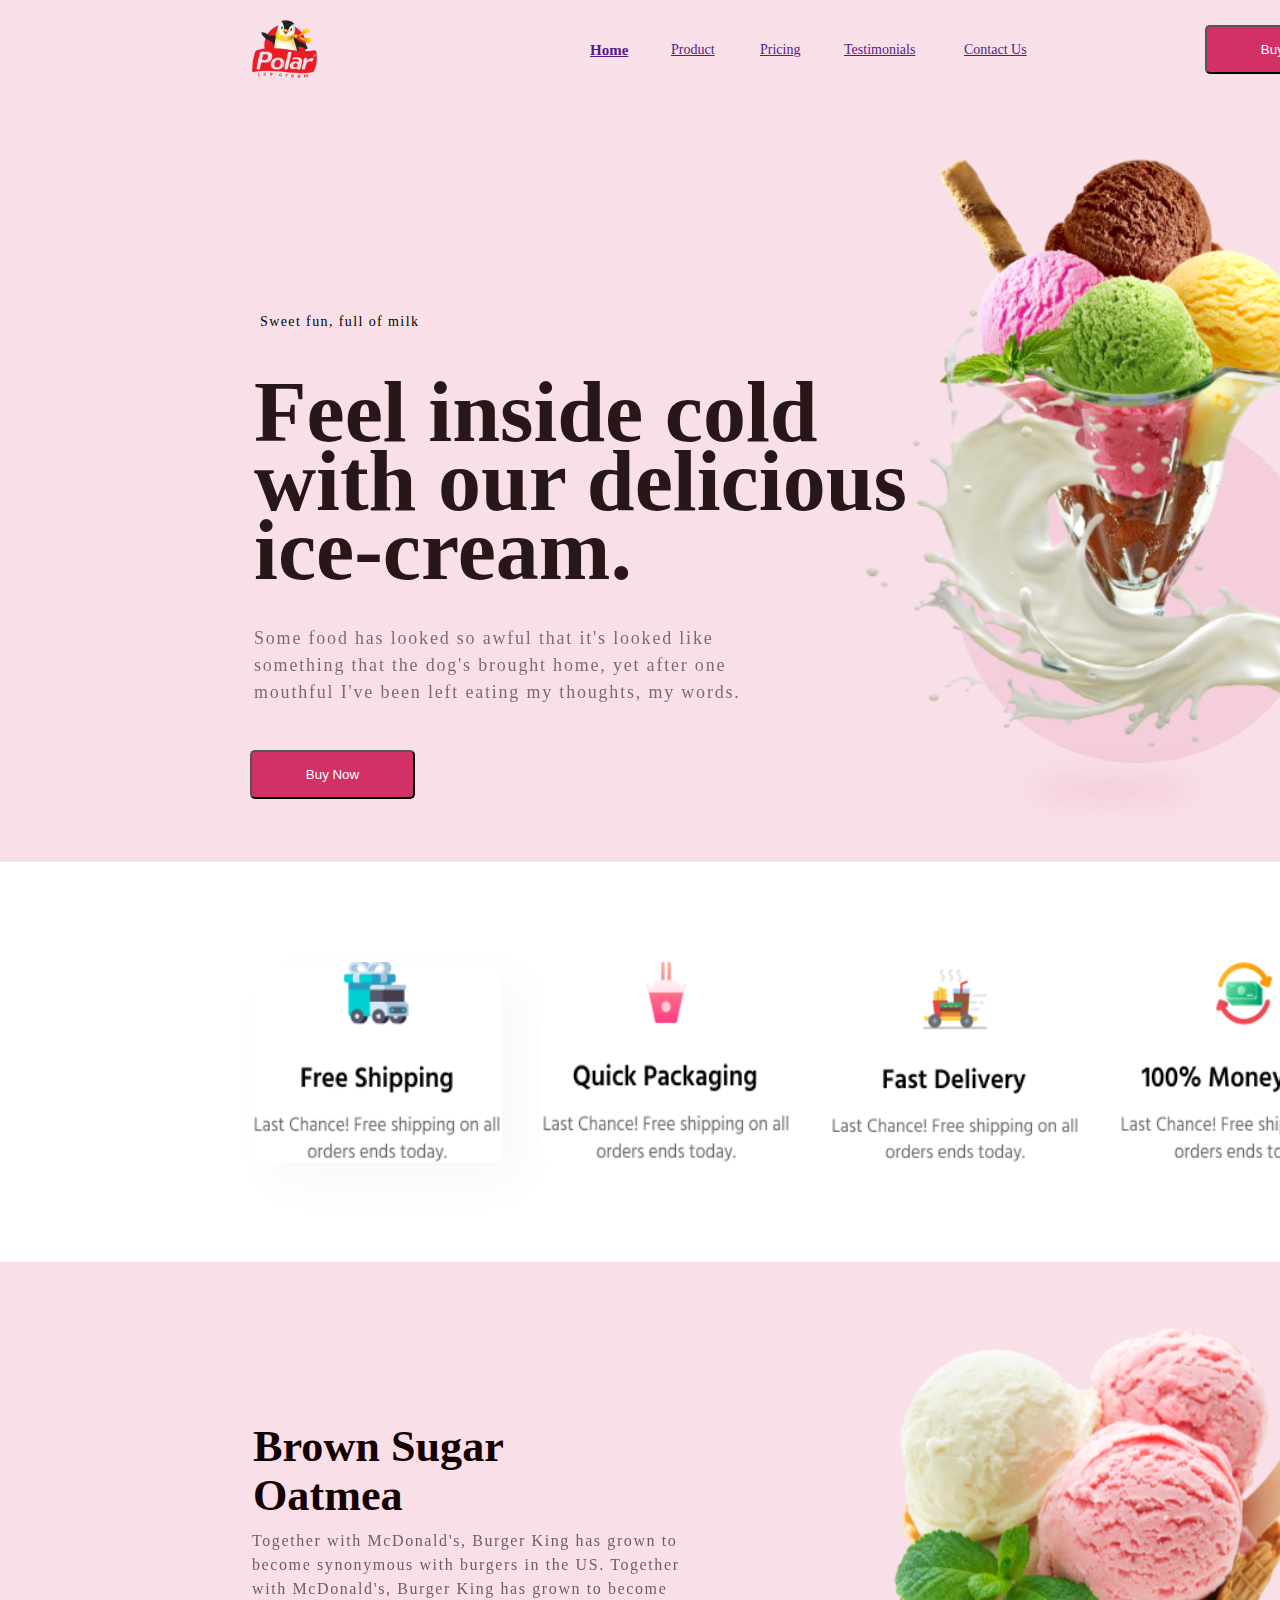
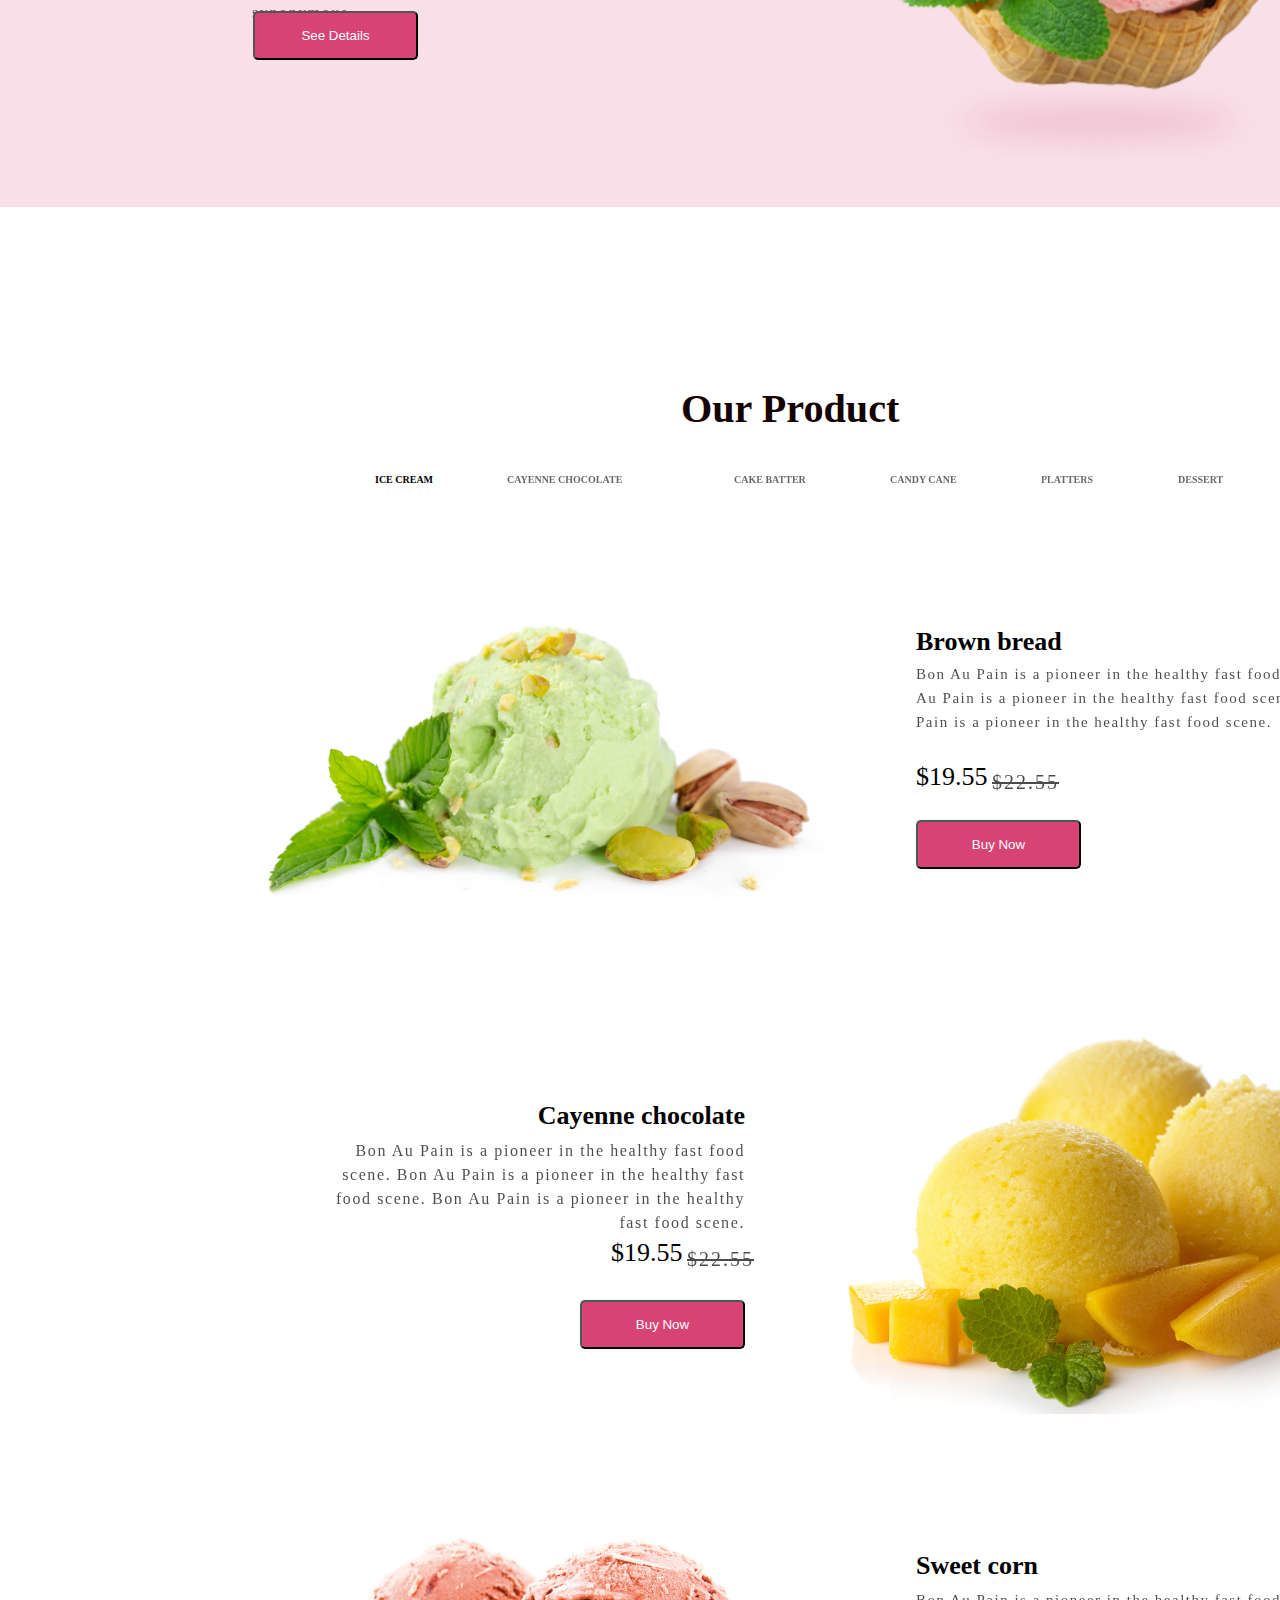
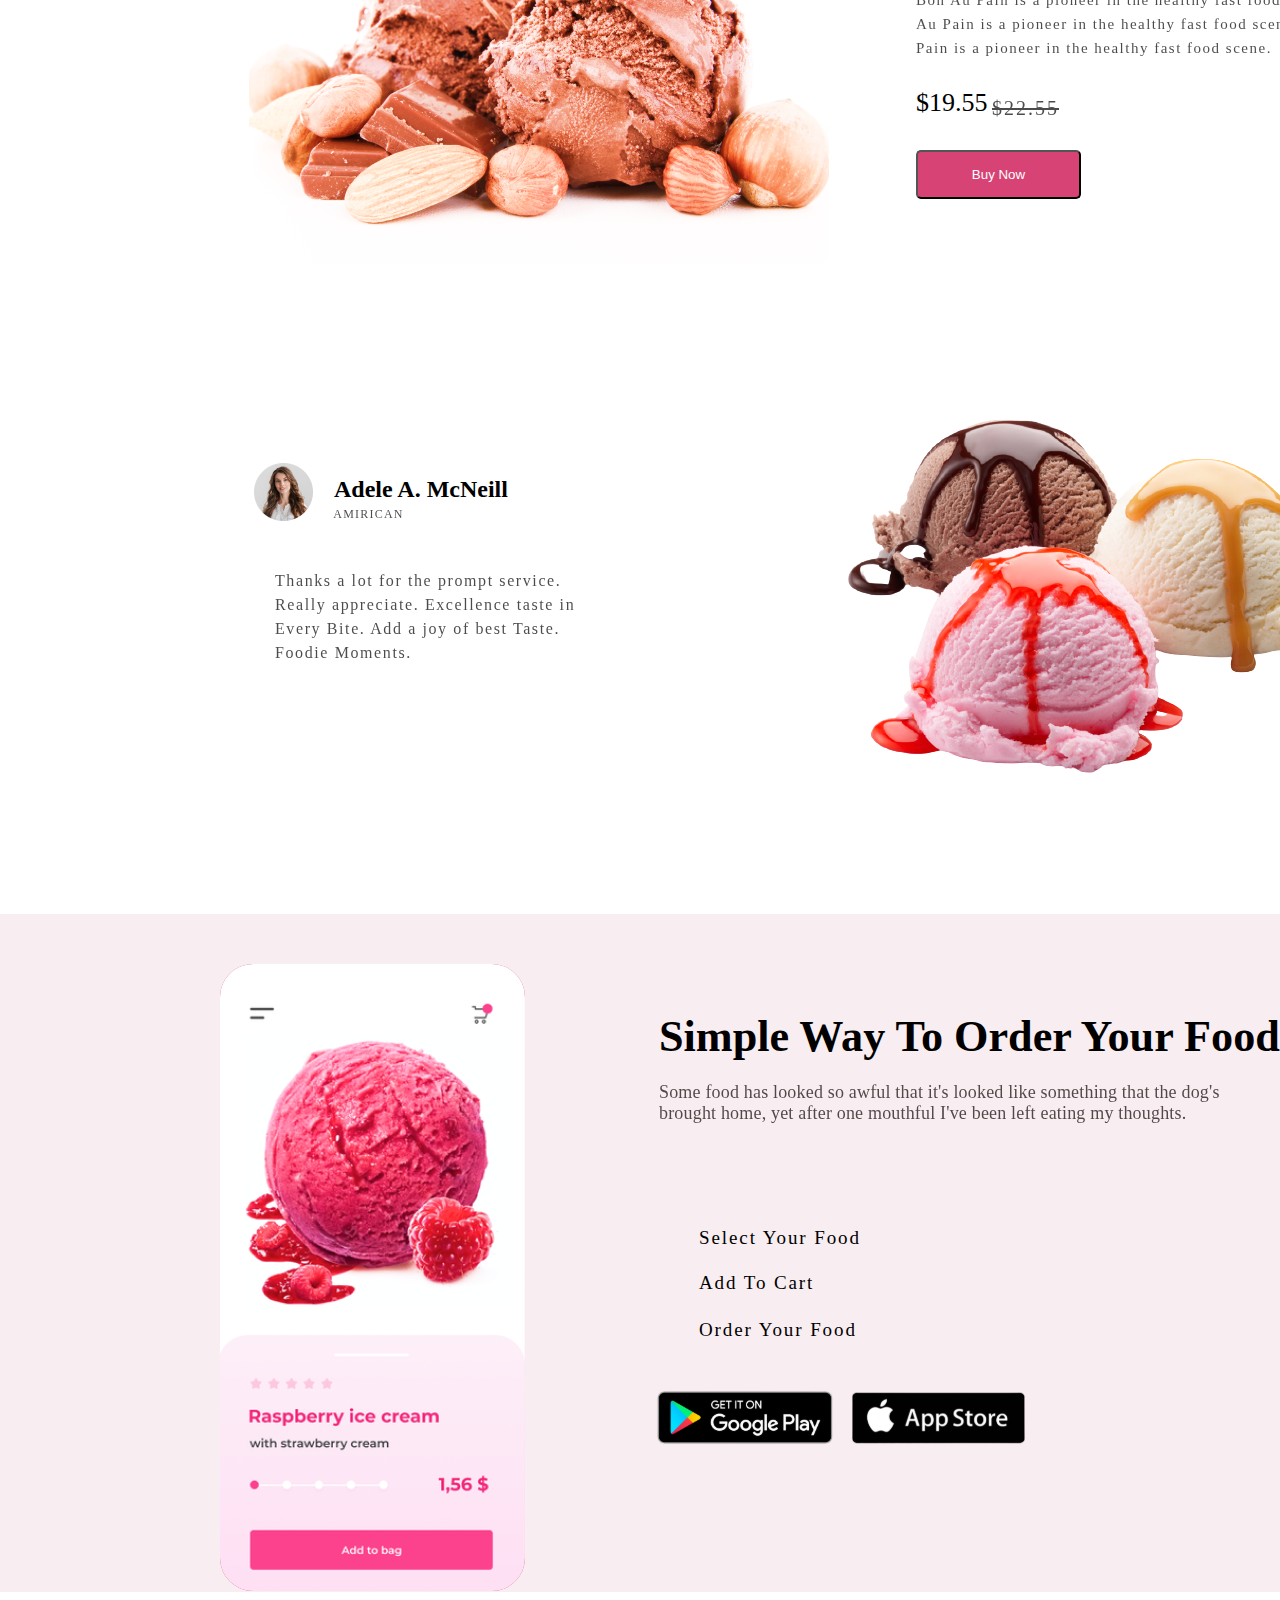
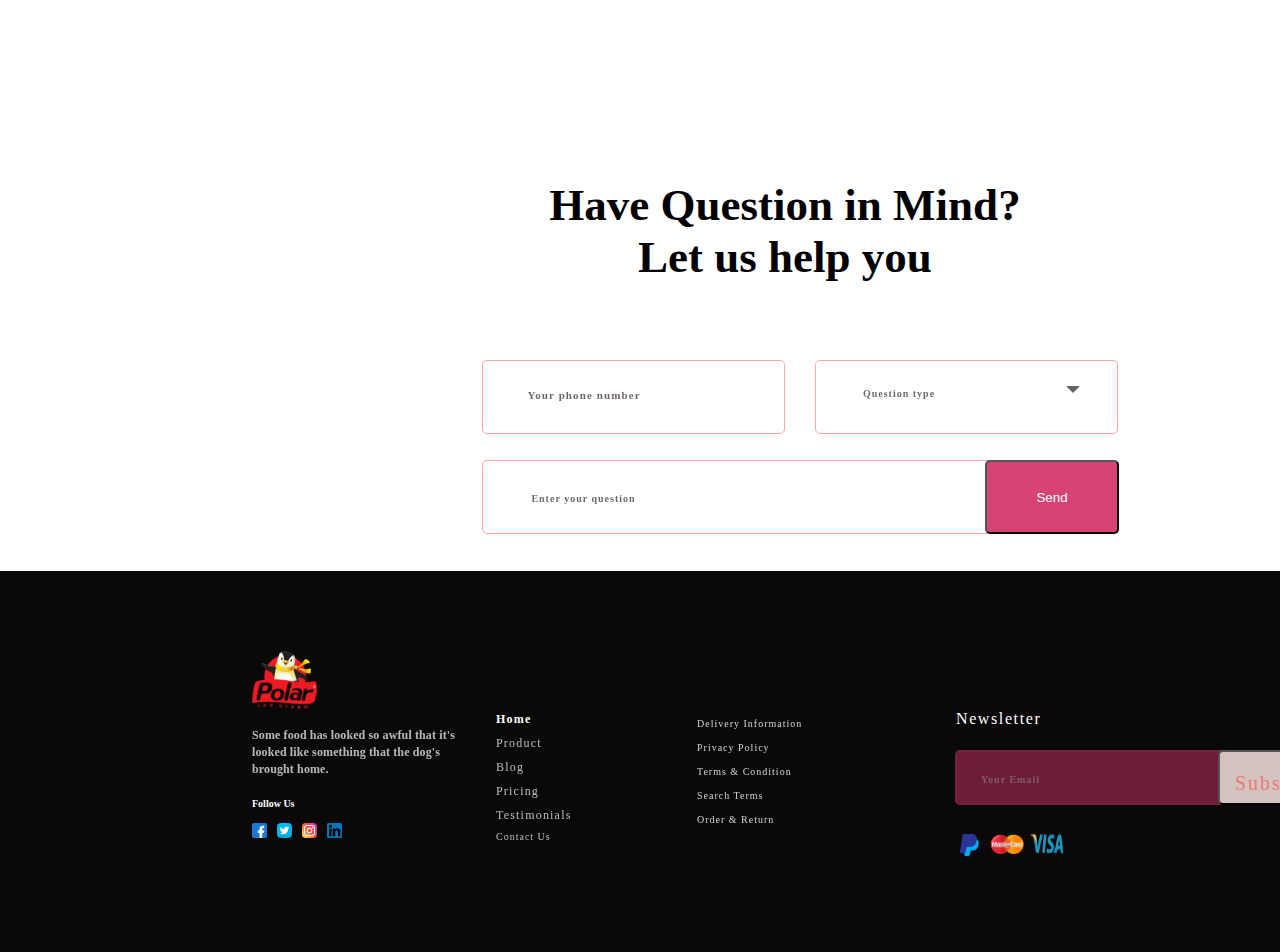
<file: index.html>
<!DOCTYPE html>
<html lang="en">
  <head>
    <meta charset="UTF-8" />
    <meta http-equiv="X-UA-Compatible" content="IE=edge" />
    <meta name="viewport" content="width=device-width, initial-scale=1.0" />
    <link rel="stylesheet" href="./style.css" />
    <title>Document</title>
  </head>
  <body>
    <div class="image">
      <p>Sweet fun, full of milk</p>
    </div>
    <header>
      <ul>
        <li class="one"><a href="">Home</a></li>
        <li class="two"><a href="">Product</a></li>
        <li class="three"><a href="">Pricing</a></li>
        <li class="four"><a href="">Testimonials</a></li>
        <li class="five"><a href="">Contact Us</a></li>
      </ul>
    </header>
    <button>Buy Now</button>
    <img src="./images/bg-image.svg" alt="" />
    <div class="like">
      <h2>Feel inside cold with our delicious ice-cream.</h2>
      <p>
        Some food has looked so awful that it's looked like something that the
        dog's brought home, yet after one mouthful I've been left eating my
        thoughts, my words.
      </p>
    </div>
    <button id="buy-button">Buy Now</button>
    <img id="hello" src="./images/Group 100.png" />
    <div class="dars"></div>
    <img id="day" src="./images/Group 98.png" />
    <img id="logo" src="./images/Group 96.png" />
    <img id="camp" src="./images/Group 94.png" />
    <div class="baby">
      <h3 id="seven">Brown Sugar Oatmea</h3>
      <p>
        Together with McDonald's, Burger King has grown to become synonymous
        with burgers in the US. Together with McDonald's, Burger King has grown
        to become synonymous.
      </p>
    </div>
    <div class="clock"></div>
    <button class="see-button">See Details</button>
    <div class="product">
      <h3>Our Product</h3>
      <ul>
        <li id="cream">ICE CREAM</li>
        <li id="choco">CAYENNE CHOCOLATE</li>
        <li id="batter">CAKE BATTER</li>
        <li id="cane">CANDY CANE</li>
        <li id="platters">PLATTERS</li>
        <li id="desert">DESSERT</li>
      </ul>
    </div>
    <p id="note"></p>
    <div class="crazy">
      <h2>Brown bread</h2>
      <p>
        Bon Au Pain is a pioneer in the healthy fast food scene. Bon Au Pain is
        a pioneer in the healthy fast food scene. Bon Au Pain is a pioneer in
        the healthy fast food scene.
      </p>
      <h1>$19.55</h1>
    </div>
    <p id="det">$22.55</p>
    <button id="date">Buy Now</button>
    <p class="kinder"></p>
    <div class="cup">
      <h2>Cayenne chocolate</h2>
      <p>
        Bon Au Pain is a pioneer in the healthy fast food scene. Bon Au Pain is
        a pioneer in the healthy fast food scene. Bon Au Pain is a pioneer in
        the healthy fast food scene.
      </p>
      <h1>$19.55</h1>
    </div>
    <p id="doch">$22.55</p>
    <button class="sat">Buy Now</button>
    <p class="day"></p>
    <div class="set">
      <h2>Sweet corn</h2>
      <p>
        Bon Au Pain is a pioneer in the healthy fast food scene. Bon Au Pain is
        a pioneer in the healthy fast food scene. Bon Au Pain is a pioneer in
        the healthy fast food scene.
      </p>
      <h1>$19.55</h1>
    </div>
    <p id="girl">$22.55</p>
    <button id="sefr">Buy Now</button>
    <p id="fag"></p>
    <p class="shut"></p>
    <div class="phone">
      <h2>Adele A. McNeill</h2>
      <p>AMIRICAN</p>
    </div>
    <div class="down">
      <p>
        Thanks a lot for the prompt service. Really appreciate. Excellence taste
        in Every Bite. Add a joy of best Taste. Foodie Moments.
      </p>
    </div>
    <div class="defi">
      <img src="./images/set.png" />
      <h2>Simple Way To Order Your Food</h2>
      <p>
        Some food has looked so awful that it's looked like something that the
        dog's brought home, yet after one mouthful I've been left eating my
        thoughts.
      </p>
    </div>
    <div id="less">
      <p>Select Your Food</p>
    </div>
    <p class="sss">Add To Cart</p>
    <p id="my">Order Your Food</p>
    <p id="sen"></p>
    <p class="men"></p>
    <div class="aaa"></div>
    <div class="pana">
      <h2>Have Question in Mind? Let us help you</h2>
    </div>
    <button id="lll">
      <p>Your phone number</p>
    </button>
    <button class="zzz">
      <p>Question type</p>
      <img src="./images/Polygon 1.png" />
    </button>
    <button class="kkk">
      <p>Enter your question</p>
    </button>
    <button class="send-button">Send</button>
    <p class="thought"></p>
    <p class="fff"></p>
    <div class="biz">
      <p>
        Some food has looked so awful that it's looked like something that the
        dog's brought home.
      </p>
      <h1>Follow Us</h1>
    </div>
    <p class="shaka"></p>
    <p class="jjj"></p>
    <p class="ret"></p>
    <p class="kry"></p>
    <p class="uuu">Home</p>
    <p class="ppp">Product</p>
    <p class="ona">Blog</p>
    <p class="ota">Pricing</p>
    <p class="ooo">Testimonials</p>
    <p class="ggg">Contact Us</p>
    <p class="xit">Delivery Information</p>
    <p class="sit">Privacy Policy</p>
    <p class="sheep">Terms & Condition</p>
    <p class="zvezda">Search Terms</p>
    <p class="ruka">Order & Return</p>
    <p class="sett">Newsletter</p>
    <button class="feel">
      <p>Your Email</p>
    </button>
    <button class="sub-button">
      <p>Subscribe</p>
    </button>
    <p class="boladi">
      <img src="./images/Group 118 (1).png" />
    </p>
    <p class="select">
      <img src="./images/Group 117.png" />
    </p>
    <p class="dey">
      <img src="./images/men.png" />
    </p>
  </body>
</html>
</file>
<file: style.css>
body {
  margin: 0;
  padding: 0;
}
.image {
  position: absolute;
  width: 1600px;
  height: 862px;
  left: 0px;
  top: 0px;
  background: #f9e0e8;
}
.dars {
  position: absolute;
  width: 79px;
  height: 79px;
  left: 245px;
  top: 10px;
  background: url(leyla.png);
}
.one {
  position: absolute;
  width: 41px;
  height: 18px;
  left: 590px;
  top: 41px;
  font-family: "Roboto";
  font-style: normal;
  font-weight: 700;
  font-size: 15px;
  line-height: 18px;
  list-style: none;
  color: #d23166;
}
.two {
  position: absolute;
  width: 49px;
  height: 16px;
  left: 671px;
  top: 42px;

  font-family: "Roboto";
  font-weight: 400;
  font-size: 14px;
  line-height: 16px;
  color: #0f0e0e;
  list-style: none;
}
.three {
  position: absolute;
  width: 44px;
  height: 16px;
  left: 760px;
  top: 42px;

  font-family: "Roboto";
  font-style: normal;
  font-weight: 400;
  font-size: 14px;
  line-height: 16px;
  color: #150101;
  list-style: none;
}
.four {
  position: absolute;
  width: 80px;
  height: 16px;
  left: 844px;
  top: 42px;

  font-family: "Roboto";
  font-style: normal;
  font-weight: 400;
  font-size: 14px;
  line-height: 16px;

  color: black;
  list-style: none;
}
.five {
  position: absolute;
  width: 69px;
  height: 16px;
  left: 964px;
  top: 42px;
  font-family: "Roboto";
  font-style: normal;
  font-weight: 400;
  font-size: 14px;
  line-height: 16px;
  color: #150101;
  list-style: none;
}
button {
  position: absolute;
  width: 165px;
  height: 49px;
  left: 1205px;
  top: 25px;
  background: #d23166;
  border-radius: 5px;
  color: white;
  cursor: pointer;
}
p {
  position: absolute;
  width: 172px;
  height: 16px;
  left: 260px;
  top: 300px;

  font-family: "Roboto";
  font-style: normal;
  font-weight: 500;
  font-size: 14px;
  line-height: 16px;
  letter-spacing: 0.1em;
  color: black;
}
img {
  position: absolute;
  width: 894.68px;
  height: 742.36px;
  left: 690px;
  top: 126px;
}
.like {
  position: absolute;
  width: 665px;
  height: 130px;
  left: 254px;
  top: 307px;

  font-family: "Fredoka One";
  font-style: normal;
  font-weight: 400;
  font-size: 57.33px;
  line-height: 120.5%;
  color: #0f0101;
  opacity: 0.9;
}
.like > p {
  position: absolute;
  width: 523px;
  height: 78px;
  left: 0px;
  top: 300px;
  font-family: "Hind Madurai";
  font-style: normal;
  font-weight: 400;
  font-size: 18px;
  line-height: 27px;
  /* or 150% */

  color: #0f0101;

  opacity: 0.6;
}
#buy-button {
  position: absolute;
  width: 165px;
  height: 49px;
  left: 250px;
  top: 750px;
  cursor: pointer;
  background: #d23166;
  border-radius: 5px;
  transition: 0.1s;
}

#hello {
  position: absolute;
  width: 250px;
  height: 200px;
  left: 252px;
  top: 962px;

  background: #fffffff7;
  box-shadow: 20px 20px 50px rgba(0, 0, 0, 0.03);
  border-radius: 7px;
}
#day {
  position: absolute;
  width: 250px;
  height: 200px;
  left: 541px;
  top: 962px;
  background: #ffffff;
}
#logo {
  box-sizing: border-box;

  position: absolute;
  width: 250px;
  height: 200px;
  left: 830px;
  top: 962px;
  background: #ffffff;
}
#camp {
  box-sizing: border-box;
  position: absolute;
  width: 250px;
  height: 200px;
  left: 1119px;
  top: 962px;
  background: #ffffff;
}
#seven {
  position: absolute;
  width: 349px;
  height: 98.27px;
  left: 253px;
  top: 115.59px;

  font-family: "Hind Madurai";
  font-style: normal;
  font-weight: 600;
  font-size: 44.2px;
  line-height: 49px;

  color: #150101;
}
.baby > p {
  position: absolute;
  width: 442px;
  height: 58.16px;
  left: 252px;
  top: 250.9px;

  font-family: "Roboto";
  font-style: normal;
  font-weight: 400;
  font-size: 16px;
  line-height: 24px;
  color: #150101;
  opacity: 0.6;
}
.baby {
  position: absolute;
  width: 1600px;
  height: 544.5px;
  left: 0px;
  top: 1262.2px;

  background: #f9e0e8;
}
.clock {
  position: absolute;
  width: 655px;
  height: 656.8px;
  left: 768px;
  top: 1190px;

  background: url(section2-image.svg);
}
.see-button {
  position: absolute;
  width: 165px;
  height: 49.13px;
  left: 253px;
  top: 1611.16px;

  background: #d64374;
  border-radius: 5px;
}
.product > h3 {
  position: absolute;
  width: 238px;
  height: 61px;
  left: 681px;
  top: 1944px;
  font-family: "Hind Madurai";
  font-style: normal;
  font-weight: 600;
  font-size: 40.2px;
  line-height: 50px;
  color: #150101;
}
#cream {
  position: absolute;
  width: 93px;
  height: 21px;
  left: 375px;
  top: 2069px;

  font-family: "Roboto";
  font-style: normal;
  font-weight: 600;
  font-size: 10px;
  line-height: 21px;
  color: #000000;
  list-style: none;
}
#choco {
  position: absolute;
  width: 188px;
  height: 21px;
  left: 507px;
  top: 2069px;

  font-family: "Roboto";
  font-style: normal;
  font-weight: 600;
  font-size: 10px;
  line-height: 21px;
  color: #000000;
  opacity: 0.6;
  list-style: none;
}
#batter {
  position: absolute;
  width: 116px;
  height: 21px;
  left: 734px;
  top: 2069px;

  font-family: "Roboto";
  font-style: normal;
  font-weight: 600;
  font-size: 10px;
  line-height: 21px;
  color: #000000;
  opacity: 0.6;
  list-style: none;
}
#cane {
  position: absolute;
  width: 111px;
  height: 21px;
  left: 890px;
  top: 2069px;

  font-family: "Roboto";
  font-style: normal;
  font-weight: 600;
  font-size: 10px;
  line-height: 21px;
  color: #000000;
  opacity: 0.6;
  list-style: none;
}
#platters {
  position: absolute;
  width: 97px;
  height: 23px;
  left: 1041px;
  top: 2068px;

  font-family: "Roboto";
  font-style: normal;
  font-weight: 600;
  font-size: 10px;
  line-height: 23px;
  color: #000000;
  opacity: 0.6;
  list-style: none;
}
#desert {
  position: absolute;
  width: 84px;
  height: 23px;
  left: 1178px;
  top: 2068px;
  font-family: "Roboto";
  font-style: normal;
  font-weight: 600;
  font-size: 10px;
  line-height: 23px;
  color: #000000;
  opacity: 0.6;
  list-style: none;
}
#note {
  position: absolute;
  width: 580px;
  height: 415px;
  left: 251px;
  top: 2140px;
  background: url(Rectangle\ 74.svg);
  border-radius: 10px;
}
.crazy > h2 {
  position: absolute;
  width: 152px;
  height: 36px;
  left: 916px;
  top: 2200px;

  font-family: "Hind Madurai";
  font-style: normal;
  font-weight: 700;
  font-size: 26px;
  line-height: 40px;
  /* identical to box height */
  color: #000000;
}
.crazy > p {
  position: absolute;
  width: 454px;
  height: 67px;
  left: 916px;
  top: 2247px;
  font-family: "Roboto";
  font-style: normal;
  font-weight: 400;
  font-size: 15px;
  line-height: 24px;
  color: #000000;
  opacity: 0.7;
}
.crazy > h1 {
  position: absolute;
  width: 71px;
  height: 27px;
  left: 916px;
  top: 2342px;
  font-family: "Hind Madurai";
  font-style: normal;
  font-weight: 500;
  font-size: 26px;
  line-height: 36px;
  color: #000000;
}
#det {
  position: absolute;
  width: 58px;
  height: 27px;
  left: 992px;
  top: 2348px;

  font-family: "Hind Madurai";
  font-style: normal;
  font-weight: 500;
  font-size: 20px;
  line-height: 28px;
  text-decoration-line: line-through;

  color: #000000;

  opacity: 0.7;
}
#date {
  position: absolute;
  width: 165px;
  height: 49px;
  left: 916px;
  top: 2420px;
  background: #d64374;
  border-radius: 5px;
}
.kinder {
  position: absolute;
  width: 580px;
  height: 415px;
  left: 829px;
  top: 2585px;
  background: url(Rectangle\ 78.svg);
  border-radius: 10px;
}
.cup > h2 {
  position: absolute;
  width: 222px;
  height: 36px;
  left: 523px;
  top: 2676px;

  font-family: "Hind Madurai";
  font-style: normal;
  font-weight: 700;
  font-size: 26px;
  line-height: 36px;
  /* identical to box height */

  text-align: right;

  color: #000000;
}
.cup > p {
  position: absolute;
  width: 444px;
  height: 67px;
  left: 301px;
  top: 2723px;

  font-family: "Roboto";
  font-style: normal;
  font-weight: 400;
  font-size: 16px;
  line-height: 24px;

  text-align: right;

  color: #000000;

  opacity: 0.7;
}
.cup > h1 {
  position: absolute;
  width: 71px;
  height: 27px;
  left: 611px;
  top: 2818px;

  font-family: "Hind Madurai";
  font-style: normal;
  font-weight: 500;
  font-size: 26px;
  line-height: 36px;
  text-align: right;

  color: #000000;
}
#doch {
  position: absolute;
  width: 58px;
  height: 27px;
  left: 687px;
  top: 2825px;

  font-family: "Hind Madurai";
  font-style: normal;
  font-weight: 500;
  font-size: 20px;
  line-height: 28px;
  text-align: right;
  text-decoration-line: line-through;

  color: #000000;

  opacity: 0.7;
}
.sat {
  position: absolute;
  width: 165px;
  height: 49px;
  left: 580px;
  top: 2900px;

  background: #d64374;
  border-radius: 5px;
}
.day {
  position: absolute;
  width: 580px;
  height: 415px;
  left: 249px;
  top: 3035px;

  background: url(Rectangle\ 79.svg);
  border-radius: 10px;
}
.set > h2 {
  position: absolute;
  width: 131px;
  height: 36px;
  left: 916px;
  top: 3126px;

  font-family: "Hind Madurai";
  font-style: normal;
  font-weight: 700;
  font-size: 26px;
  line-height: 36px;
  /* identical to box height */
  color: #000000;
}
.set > p {
  position: absolute;
  width: 454px;
  height: 67px;
  left: 916px;
  top: 3173px;

  font-family: "Roboto";
  font-style: normal;
  font-weight: 400;
  font-size: 15px;
  line-height: 24px;
  color: #000000;
  opacity: 0.7;
}
.set > h1 {
  position: absolute;
  width: 71px;
  height: 27px;
  left: 916px;
  top: 3268px;

  font-family: "Hind Madurai";
  font-style: normal;
  font-weight: 500;
  font-size: 26px;
  line-height: 36px;

  color: #000000;
}
#girl {
  position: absolute;
  width: 58px;
  height: 27px;
  left: 992px;
  top: 3274px;

  font-family: "Hind Madurai";
  font-style: normal;
  font-weight: 500;
  font-size: 20px;
  line-height: 28px;
  text-decoration-line: line-through;

  color: #000000;

  opacity: 0.7;
}
#sefr {
  position: absolute;
  width: 165px;
  height: 49px;
  left: 916px;
  top: 3350px;
  background: #d64374;
  border-radius: 5px;
}
#fag {
  position: absolute;
  width: 564px;
  height: 442px;
  left: 821px;
  top: 3562px;
  background: url(let.svg);
}
.shut {
  position: absolute;
  width: 59px;
  height: 58px;
  left: 254px;
  top: 3649px;
  background: url(Ellipse\ 21.png);
  position: absolute;
  width: 59px;
  height: 58px;
  left: 254px;
  top: 3649px;
}
.phone > h2 {
  position: absolute;
  width: 178px;
  height: 28px;
  left: 334px;
  top: 3655px;
  font-family: "Roboto";
  font-style: normal;
  font-weight: 600;
  font-size: 24px;
  line-height: 28px;

  color: #000000;
}
#next {
  position: absolute;
  width: 1600px;
  height: 678px;
  left: 0px;
  top: 4114px;

  background: #f8edf0;
}
.phone > p {
  position: absolute;
  width: 77px;
  height: 15px;
  left: 330px;
  top: 3695px;

  font-family: "Roboto";
  font-style: normal;
  font-weight: 500;
  font-size: 12px;
  line-height: 14px;
  text-align: center;

  color: #000000;

  opacity: 0.7;
}
.down > p {
  position: absolute;
  width: 322px;
  height: 70px;
  left: 275px;
  top: 3753px;

  font-family: "Roboto";
  font-style: normal;
  font-weight: 400;
  font-size: 16px;
  line-height: 24px;
  color: #000000;
  opacity: 0.7;
}
.defi {
  position: absolute;
  width: 1600px;
  height: 678px;
  left: 0px;
  top: 4114px;

  background: #f8edf0;
}
.defi > img {
  position: absolute;
  width: 305px;
  height: 627px;
  left: 220px;
  top: 50px;

  background: #d64374;
  border-radius: 33px;
}
.defi > h2 {
  position: absolute;
  width: 642px;
  height: 52px;
  left: 659px;
  top: 60px;

  font-family: "Roboto";
  font-style: normal;
  font-weight: 600;
  font-size: 44.2px;
  line-height: 52px;
  /* identical to box height */

  color: #000000;
}
.defi > p {
  position: absolute;
  width: 607px;
  height: 60px;
  left: 659px;
  top: 150px;

  font-family: "Roboto";
  font-style: normal;
  font-weight: 400;
  font-size: 18px;
  line-height: 21px;
  letter-spacing: 0.01em;

  color: #0f0101;

  opacity: 0.7;
}
#less > p {
  position: absolute;
  width: 166px;
  height: 26px;
  left: 699px;
  top: 4406px;

  font-family: "Roboto";
  font-style: normal;
  font-weight: 500;
  font-size: 19px;
  line-height: 26px;
  /* identical to box height */

  color: #000000;
}
.sss {
  position: absolute;
  width: 116px;
  height: 26px;
  left: 699px;
  top: 4451px;

  font-family: "Roboto";
  font-style: normal;
  font-weight: 400;
  font-size: 19px;
  line-height: 26px;
  /* identical to box height */

  color: #000000;
}
#my {
  position: absolute;
  width: 159px;
  height: 26px;
  left: 699px;
  top: 4498px;

  font-family: "Roboto";
  font-style: normal;
  font-weight: 400;
  font-size: 19px;
  line-height: 26px;
  /* identical to box height */

  color: #000000;
}
#sen {
  position: absolute;
  width: 200px;
  height: 77px;
  left: 645px;
  top: 4565px;

  background: url(ddd.svg);
}
.men {
  position: absolute;
  width: 173px;
  height: 88px;
  left: 852px;
  top: 4560px;

  background: url(ddd2.svg);
}
.aaa {
  position: absolute;
  width: 1600px;
  height: 565px;
  left: 0px;
  top: 4792px;

  background: #ffffff;
}
.pana > h2 {
  position: absolute;
  width: 522px;
  height: 123px;
  left: 524px;
  top: 4942px;

  font-family: "Roboto";
  font-style: normal;
  font-weight: 600;
  font-size: 45px;
  line-height: 52px;
  text-align: center;

  color: #000000;
}
#lll {
  box-sizing: border-box;

  position: absolute;
  width: 303px;
  height: 74px;
  left: 482px;
  top: 5160px;

  background: #ffffff;
  border: 1px solid #ffa3a3;
  border-radius: 5px;
}
#lll > p {
  position: absolute;
  width: 122px;
  height: 16px;
  left: 40px;
  top: 15px;

  font-family: "Roboto";
  font-style: normal;
  font-weight: 600;
  font-size: 11px;
  line-height: 16px;

  color: #0f0000;

  opacity: 0.6;
}
.zzz {
  box-sizing: border-box;

  position: absolute;
  width: 303px;
  height: 74px;
  left: 815px;
  top: 5160px;

  background: #ffffff;
  border: 1px solid #ffa3a3;
  border-radius: 5px;
}
.zzz > p {
  position: absolute;
  width: 86px;
  height: 16px;
  left: 40px;
  top: 15px;

  font-family: "Roboto";
  font-style: normal;
  font-weight: 600;
  font-size: 10px;
  line-height: 16px;

  color: #0f0000;

  opacity: 0.6;
}
.zzz > img {
  position: absolute;
  width: 14px;
  height: 7px;
  left: 250px;
  top: 25px;
  background: #646464;
  border-radius: 0.5px;
  background-color: white;
}
.kkk {
  box-sizing: border-box;

  position: absolute;
  width: 637px;
  height: 74px;
  left: 482px;
  top: 5260px;

  background: #ffffff;
  border: 1px solid #ffa3a3;
  border-radius: 5px;
}
.kkk > p {
  position: absolute;
  width: 121px;
  height: 16px;
  left: 40px;
  top: 20px;

  font-family: "Roboto";
  font-style: normal;
  font-weight: 600;
  font-size: 10px;
  line-height: 16px;

  color: #0f0000;

  opacity: 0.6;
}
.send-button {
  position: absolute;
  width: 134px;
  height: 74px;
  left: 985px;
  top: 5260px;
  background: #d64374;
  border-radius: 5px;
}
.thought {
  position: absolute;
  width: 1600px;
  height: 381px;
  left: 0px;
  top: 5357px;

  background: #0a0808;
}
.fff {
  position: absolute;
  width: 79px;
  height: 79px;
  left: 245px;
  top: 5427px;

  background: url(leyla.png);
}
.biz > p {
  position: absolute;
  width: 207px;
  height: 47px;
  left: 252px;
  top: 5515px;
  font-family: "Roboto";
  font-style: normal;
  font-weight: 600;
  font-size: 12px;
  line-height: 17px;
  letter-spacing: 0.01em;
  color: #ffffff;
  opacity: 0.7;
}
.biz > h1 {
  position: absolute;
  width: 50px;
  height: 15px;
  left: 252px;
  top: 5587px;

  font-family: "Roboto";
  font-style: normal;
  font-weight: 600;
  font-size: 10px;
  line-height: 20px;
  /* identical to box height */

  color: #ffffff;
}
.shaka {
  position: absolute;
  width: 15px;
  height: 15px;
  left: 252px;
  top: 5609px;

  background: url(facebook\ 1.png);
}
.jjj {
  position: absolute;
  width: 15px;
  height: 15px;
  left: 277px;
  top: 5609px;

  background: url(twitter\ 1.png);
}
.ret {
  position: absolute;
  width: 15px;
  height: 15px;
  left: 302px;
  top: 5609px;

  background: url(instagram\ 1.png);
}
.kry {
  position: absolute;
  width: 15px;
  height: 15px;
  left: 327px;
  top: 5609px;
  background: url(linkedin\ 1.png);
}
.uuu {
  position: absolute;
  width: 33px;
  height: 14px;
  left: 496px;
  top: 5500px;

  font-family: "Roboto";
  font-style: normal;
  font-weight: 600;
  font-size: 12px;
  line-height: 14px;
  /* identical to box height */

  color: #ffffff;
}
.ppp {
  position: absolute;
  width: 42px;
  height: 14px;
  left: 496px;
  top: 5524px;

  font-family: "Roboto";
  font-style: normal;
  font-weight: 400;
  font-size: 12px;
  line-height: 14px;
  /* identical to box height */

  color: #ffffff;

  opacity: 0.7;
}
.ona {
  position: absolute;
  width: 24px;
  height: 14px;
  left: 496px;
  top: 5548px;

  font-family: "Roboto";
  font-style: normal;
  font-weight: 400;
  font-size: 12px;
  line-height: 14px;
  /* identical to box height */

  color: #ffffff;

  opacity: 0.7;
}
.ota {
  position: absolute;
  width: 38px;
  height: 14px;
  left: 496px;
  top: 5572px;

  font-family: "Roboto";
  font-style: normal;
  font-weight: 400;
  font-size: 12px;
  line-height: 14px;
  /* identical to box height */

  color: #ffffff;

  opacity: 0.7;
}
.ooo {
  position: absolute;
  width: 69px;
  height: 14px;
  left: 496px;
  top: 5596px;

  font-family: "Roboto";
  font-style: normal;
  font-weight: 400;
  font-size: 12px;
  line-height: 14px;
  /* identical to box height */

  color: #ffffff;

  opacity: 0.7;
}
.ggg {
  position: absolute;
  width: 59px;
  height: 14px;
  left: 496px;
  top: 5620px;

  font-family: "Roboto";
  font-style: normal;
  font-weight: 400;
  font-size: 10px;
  line-height: 14px;
  /* identical to box height */

  color: #ffffff;

  opacity: 0.7;
}
.xit {
  position: absolute;
  width: 108px;
  height: 14px;
  left: 697px;
  top: 5507px;

  font-family: "Roboto";
  font-style: normal;
  font-weight: 500;
  font-size: 10px;
  line-height: 14px;
  /* identical to box height */

  color: #ffffff;

  opacity: 0.8;
}
.sit {
  position: absolute;
  width: 74px;
  height: 14px;
  left: 697px;
  top: 5531px;

  font-family: "Roboto";
  font-style: normal;
  font-weight: 500;
  font-size: 10px;
  line-height: 14px;
  /* identical to box height */

  color: #ffffff;

  opacity: 0.8;
}
.sheep {
  position: absolute;
  width: 99px;
  height: 14px;
  left: 697px;
  top: 5555px;

  font-family: "Roboto";
  font-style: normal;
  font-weight: 500;
  font-size: 10px;
  line-height: 14px;
  /* identical to box height */

  color: #ffffff;

  opacity: 0.8;
}
.zvezda {
  position: absolute;
  width: 74px;
  height: 14px;
  left: 697px;
  top: 5579px;

  font-family: "Roboto";
  font-style: normal;
  font-weight: 500;
  font-size: 10px;
  line-height: 14px;
  /* identical to box height */

  color: #ffffff;

  opacity: 0.8;
}
.ruka {
  position: absolute;
  width: 78px;
  height: 14px;
  left: 697px;
  top: 5603px;

  font-family: "Roboto";
  font-style: normal;
  font-weight: 500;
  font-size: 10px;
  line-height: 14px;
  /* identical to box height */

  color: #ffffff;

  opacity: 0.8;
}
.sett {
  position: absolute;
  width: 78px;
  height: 19px;
  left: 956px;
  top: 5493px;

  font-family: "Roboto";
  font-style: normal;
  font-weight: 500;
  font-size: 16px;
  line-height: 19px;
  /* identical to box height */

  color: #ffffff;
}
.feel {
  box-sizing: border-box;

  position: absolute;
  width: 388px;
  height: 55px;
  left: 955px;
  top: 5550px;
  opacity: 0.5;
  border: 2px solid #d64374;
  border-radius: 5px;
}
.feel > p {
  position: absolute;
  width: 67px;
  height: 16px;
  left: 20px;
  top: 10px;

  font-family: "Roboto";
  font-style: normal;
  font-weight: 600;
  font-size: 10px;
  line-height: 16px;

  color: #ffffff;

  opacity: 0.6;
}
.sub-button {
  position: absolute;
  width: 125px;
  height: 55px;
  left: 1218px;
  top: 5550px;

  background: #d4c3c0;
  border-radius: 5px;
}
.sub-button > p {
  position: absolute;
  width: 90px;
  height: 23px;
  left: 15px;
  top: 0px;

  font-family: "Roboto";
  font-style: normal;
  font-weight: 500;
  font-size: 20px;
  line-height: 23px;

  color: #ed7979;
}
.boladi > img {
  position: absolute;
  width: 18.78px;
  height: 22px;
  left: 700px;
  top: 5320px;
}
.select > img {
  position: absolute;
  width: 33.85px;
  height: 20.31px;
  left: 730px;
  top: 5320px;
}
.dey > img {
  position: absolute;
  width: 33.85px;
  height: 20.31px;
  left: 770px;
  top: 5320px;
}
</file>
